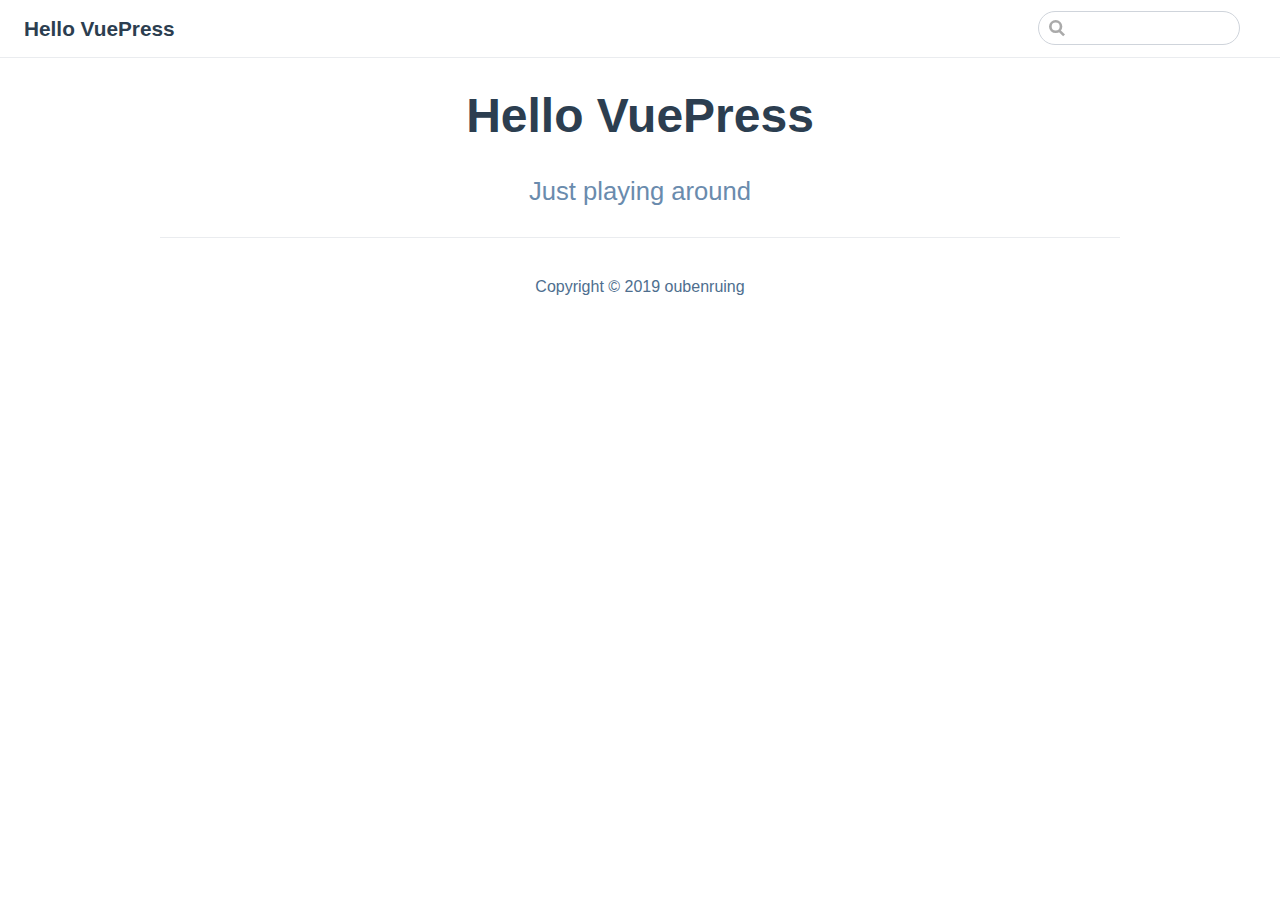
<file: index.html>
<!DOCTYPE html>
<html lang="en-US">
  <head>
    <meta charset="utf-8">
    <meta name="viewport" content="width=device-width,initial-scale=1">
    <title>Hello VuePress</title>
    <meta name="description" content="Just playing around">
    
    
    <link rel="preload" href="/assets/css/0.styles.a560114f.css" as="style"><link rel="preload" href="/assets/js/app.188246b3.js" as="script"><link rel="preload" href="/assets/js/2.2051b14d.js" as="script"><link rel="preload" href="/assets/js/6.be427013.js" as="script"><link rel="preload" href="/assets/js/3.f272d72b.js" as="script"><link rel="prefetch" href="/assets/js/4.4fdb8f2b.js"><link rel="prefetch" href="/assets/js/5.a347b5f8.js"><link rel="prefetch" href="/assets/js/7.7e8e9746.js"><link rel="prefetch" href="/assets/js/8.ae08fab0.js"><link rel="prefetch" href="/assets/js/9.f68989a5.js">
    <link rel="stylesheet" href="/assets/css/0.styles.a560114f.css">
  </head>
  <body>
    <div id="app" data-server-rendered="true"><div class="theme-container no-sidebar"><header class="navbar"><div class="sidebar-button"><svg xmlns="http://www.w3.org/2000/svg" aria-hidden="true" role="img" viewBox="0 0 448 512" class="icon"><path fill="currentColor" d="M436 124H12c-6.627 0-12-5.373-12-12V80c0-6.627 5.373-12 12-12h424c6.627 0 12 5.373 12 12v32c0 6.627-5.373 12-12 12zm0 160H12c-6.627 0-12-5.373-12-12v-32c0-6.627 5.373-12 12-12h424c6.627 0 12 5.373 12 12v32c0 6.627-5.373 12-12 12zm0 160H12c-6.627 0-12-5.373-12-12v-32c0-6.627 5.373-12 12-12h424c6.627 0 12 5.373 12 12v32c0 6.627-5.373 12-12 12z"></path></svg></div> <a href="/" class="home-link router-link-exact-active router-link-active"><!----> <span class="site-name">Hello VuePress</span></a> <div class="links"><div class="search-box"><input aria-label="Search" autocomplete="off" spellcheck="false" value=""> <!----></div> <!----></div></header> <div class="sidebar-mask"></div> <aside class="sidebar"><!---->  <!----> </aside> <main aria-labelledby="main-title" class="home"><header class="hero"><!----> <h1 id="main-title">Hello VuePress</h1> <p class="description">
      Just playing around
    </p> <!----></header> <!----> <div class="theme-default-content custom content__default"><p><div data-v-6a43aa1a></div></p></div> <div class="footer">
    Copyright © 2019 oubenruing
  </div></main></div><div class="global-ui"></div></div>
    <script src="/assets/js/app.188246b3.js" defer></script><script src="/assets/js/2.2051b14d.js" defer></script><script src="/assets/js/6.be427013.js" defer></script><script src="/assets/js/3.f272d72b.js" defer></script>
  </body>
</html>
</file>
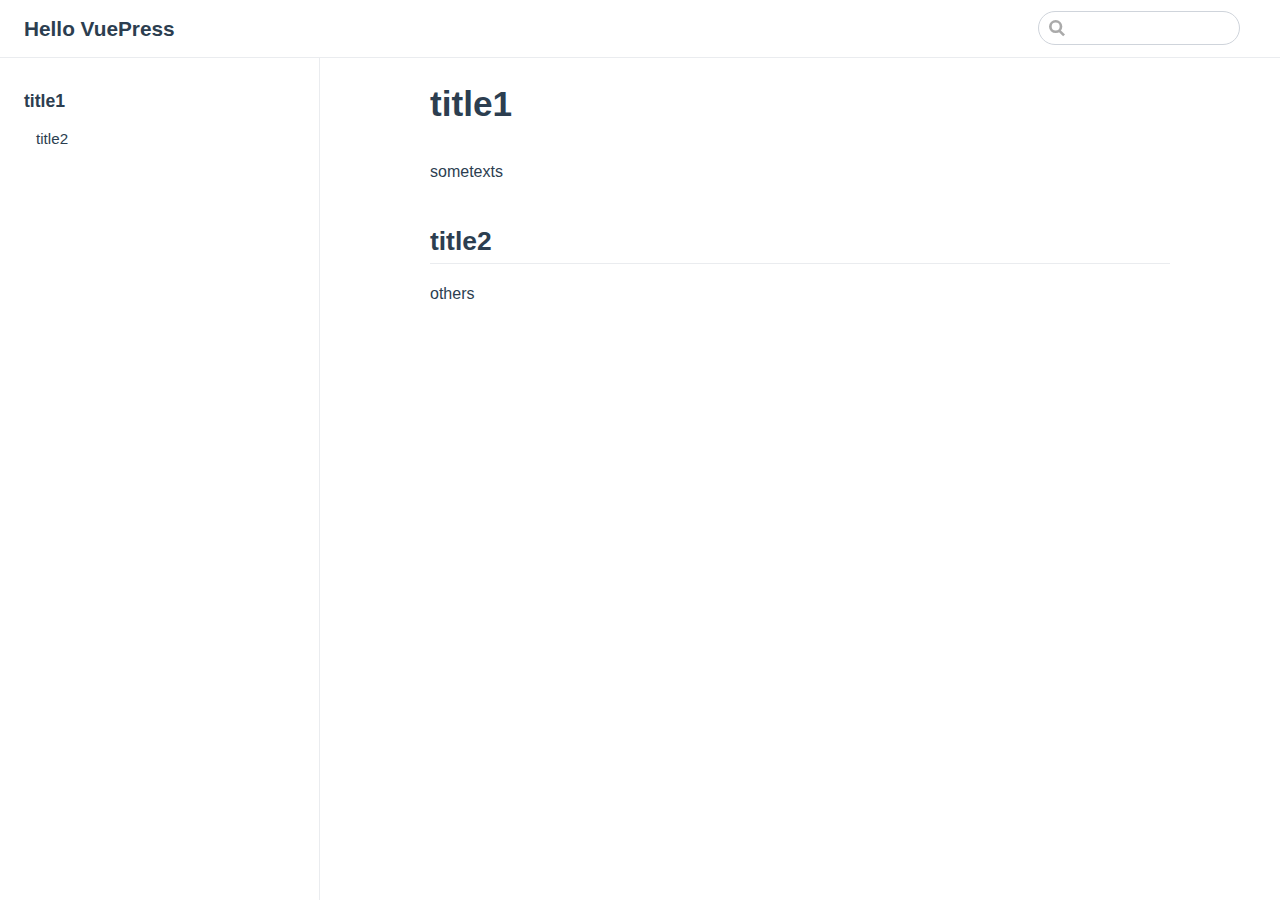
<file: pages/page1.html>
<!DOCTYPE html>
<html lang="en-US">
  <head>
    <meta charset="utf-8">
    <meta name="viewport" content="width=device-width,initial-scale=1">
    <title>title1 | Hello VuePress</title>
    <meta name="description" content="Just playing around">
    
    
    <link rel="preload" href="/assets/css/0.styles.a560114f.css" as="style"><link rel="preload" href="/assets/js/app.188246b3.js" as="script"><link rel="preload" href="/assets/js/2.2051b14d.js" as="script"><link rel="preload" href="/assets/js/7.7e8e9746.js" as="script"><link rel="prefetch" href="/assets/js/3.f272d72b.js"><link rel="prefetch" href="/assets/js/4.4fdb8f2b.js"><link rel="prefetch" href="/assets/js/5.a347b5f8.js"><link rel="prefetch" href="/assets/js/6.be427013.js"><link rel="prefetch" href="/assets/js/8.ae08fab0.js"><link rel="prefetch" href="/assets/js/9.f68989a5.js">
    <link rel="stylesheet" href="/assets/css/0.styles.a560114f.css">
  </head>
  <body>
    <div id="app" data-server-rendered="true"><div class="theme-container"><header class="navbar"><div class="sidebar-button"><svg xmlns="http://www.w3.org/2000/svg" aria-hidden="true" role="img" viewBox="0 0 448 512" class="icon"><path fill="currentColor" d="M436 124H12c-6.627 0-12-5.373-12-12V80c0-6.627 5.373-12 12-12h424c6.627 0 12 5.373 12 12v32c0 6.627-5.373 12-12 12zm0 160H12c-6.627 0-12-5.373-12-12v-32c0-6.627 5.373-12 12-12h424c6.627 0 12 5.373 12 12v32c0 6.627-5.373 12-12 12zm0 160H12c-6.627 0-12-5.373-12-12v-32c0-6.627 5.373-12 12-12h424c6.627 0 12 5.373 12 12v32c0 6.627-5.373 12-12 12z"></path></svg></div> <a href="/" class="home-link router-link-active"><!----> <span class="site-name">Hello VuePress</span></a> <div class="links"><div class="search-box"><input aria-label="Search" autocomplete="off" spellcheck="false" value=""> <!----></div> <!----></div></header> <div class="sidebar-mask"></div> <aside class="sidebar"><!---->  <ul class="sidebar-links"><li><section class="sidebar-group depth-0"><p class="sidebar-heading open"><span>title1</span> <!----></p> <ul class="sidebar-links sidebar-group-items"><li><a href="/pages/page1.html#title2" class="sidebar-link">title2</a><ul class="sidebar-sub-headers"></ul></li></ul></section></li></ul> </aside> <main class="page"> <div class="theme-default-content content__default"><h1 id="title1"><a href="#title1" aria-hidden="true" class="header-anchor">#</a> title1</h1> <p>sometexts</p> <h2 id="title2"><a href="#title2" aria-hidden="true" class="header-anchor">#</a> title2</h2> <p>others</p></div> <footer class="page-edit"><!----> <!----></footer> <!----> </main></div><div class="global-ui"></div></div>
    <script src="/assets/js/app.188246b3.js" defer></script><script src="/assets/js/2.2051b14d.js" defer></script><script src="/assets/js/7.7e8e9746.js" defer></script>
  </body>
</html>
</file>
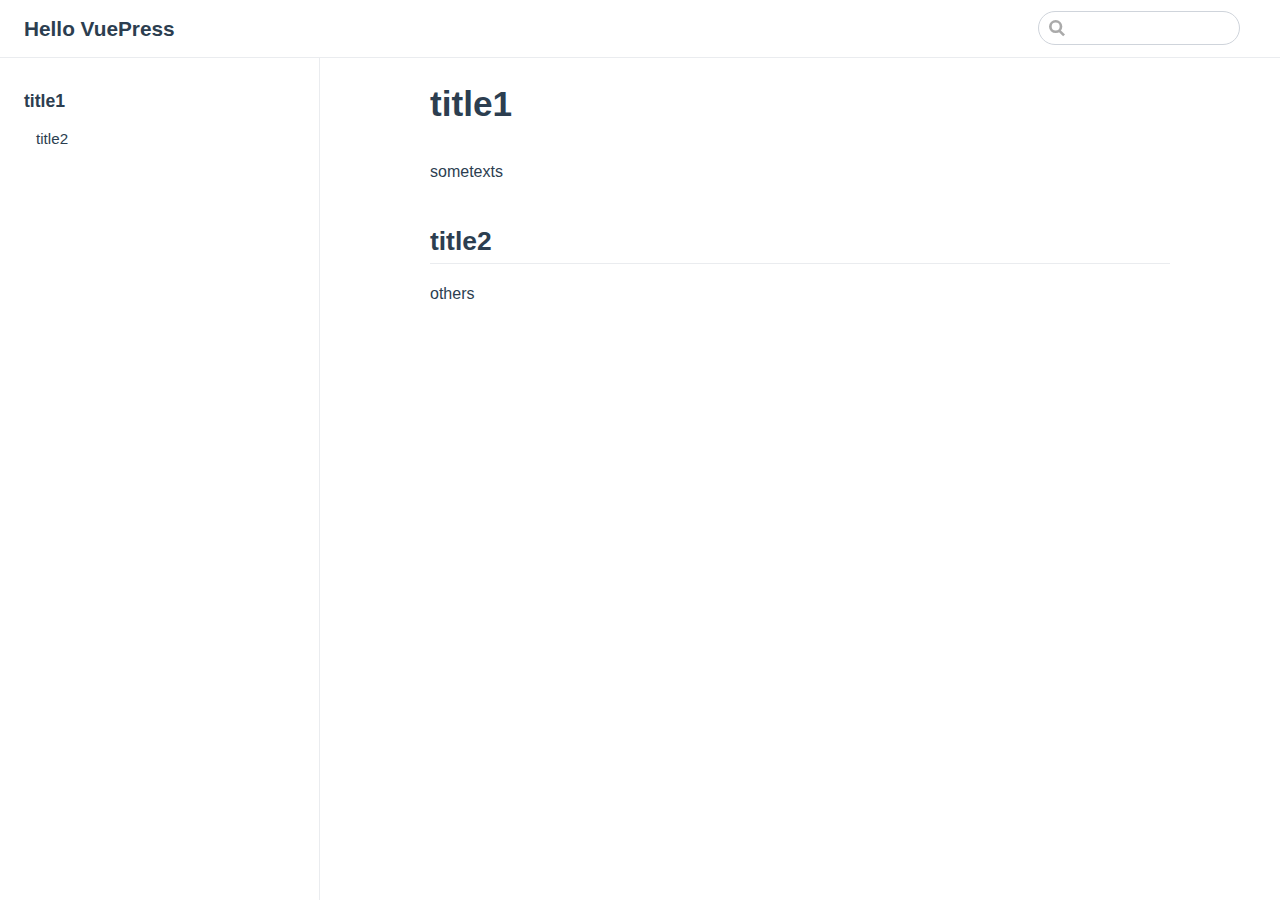
<file: pages/page2.html>
<!DOCTYPE html>
<html lang="en-US">
  <head>
    <meta charset="utf-8">
    <meta name="viewport" content="width=device-width,initial-scale=1">
    <title>title1 | Hello VuePress</title>
    <meta name="description" content="Just playing around">
    
    
    <link rel="preload" href="/assets/css/0.styles.a560114f.css" as="style"><link rel="preload" href="/assets/js/app.188246b3.js" as="script"><link rel="preload" href="/assets/js/2.2051b14d.js" as="script"><link rel="preload" href="/assets/js/8.ae08fab0.js" as="script"><link rel="prefetch" href="/assets/js/3.f272d72b.js"><link rel="prefetch" href="/assets/js/4.4fdb8f2b.js"><link rel="prefetch" href="/assets/js/5.a347b5f8.js"><link rel="prefetch" href="/assets/js/6.be427013.js"><link rel="prefetch" href="/assets/js/7.7e8e9746.js"><link rel="prefetch" href="/assets/js/9.f68989a5.js">
    <link rel="stylesheet" href="/assets/css/0.styles.a560114f.css">
  </head>
  <body>
    <div id="app" data-server-rendered="true"><div class="theme-container"><header class="navbar"><div class="sidebar-button"><svg xmlns="http://www.w3.org/2000/svg" aria-hidden="true" role="img" viewBox="0 0 448 512" class="icon"><path fill="currentColor" d="M436 124H12c-6.627 0-12-5.373-12-12V80c0-6.627 5.373-12 12-12h424c6.627 0 12 5.373 12 12v32c0 6.627-5.373 12-12 12zm0 160H12c-6.627 0-12-5.373-12-12v-32c0-6.627 5.373-12 12-12h424c6.627 0 12 5.373 12 12v32c0 6.627-5.373 12-12 12zm0 160H12c-6.627 0-12-5.373-12-12v-32c0-6.627 5.373-12 12-12h424c6.627 0 12 5.373 12 12v32c0 6.627-5.373 12-12 12z"></path></svg></div> <a href="/" class="home-link router-link-active"><!----> <span class="site-name">Hello VuePress</span></a> <div class="links"><div class="search-box"><input aria-label="Search" autocomplete="off" spellcheck="false" value=""> <!----></div> <!----></div></header> <div class="sidebar-mask"></div> <aside class="sidebar"><!---->  <ul class="sidebar-links"><li><section class="sidebar-group depth-0"><p class="sidebar-heading open"><span>title1</span> <!----></p> <ul class="sidebar-links sidebar-group-items"><li><a href="/pages/page2.html#title2" class="sidebar-link">title2</a><ul class="sidebar-sub-headers"></ul></li></ul></section></li></ul> </aside> <main class="page"> <div class="theme-default-content content__default"><h1 id="title1"><a href="#title1" aria-hidden="true" class="header-anchor">#</a> title1</h1> <p>sometexts</p> <h2 id="title2"><a href="#title2" aria-hidden="true" class="header-anchor">#</a> title2</h2> <p>others</p></div> <footer class="page-edit"><!----> <!----></footer> <!----> </main></div><div class="global-ui"></div></div>
    <script src="/assets/js/app.188246b3.js" defer></script><script src="/assets/js/2.2051b14d.js" defer></script><script src="/assets/js/8.ae08fab0.js" defer></script>
  </body>
</html>
</file>
<file: assets/css/0.styles.a560114f.css>
#nprogress{pointer-events:none}#nprogress .bar{background:#3eaf7c;position:fixed;z-index:1031;top:0;left:0;width:100%;height:2px}#nprogress .peg{display:block;position:absolute;right:0;width:100px;height:100%;box-shadow:0 0 10px #3eaf7c,0 0 5px #3eaf7c;opacity:1;transform:rotate(3deg) translateY(-4px)}#nprogress .spinner{display:block;position:fixed;z-index:1031;top:15px;right:15px}#nprogress .spinner-icon{width:18px;height:18px;box-sizing:border-box;border-color:#3eaf7c transparent transparent #3eaf7c;border-style:solid;border-width:2px;border-radius:50%;-webkit-animation:nprogress-spinner .4s linear infinite;animation:nprogress-spinner .4s linear infinite}.nprogress-custom-parent{overflow:hidden;position:relative}.nprogress-custom-parent #nprogress .bar,.nprogress-custom-parent #nprogress .spinner{position:absolute}@-webkit-keyframes nprogress-spinner{0%{transform:rotate(0deg)}to{transform:rotate(1turn)}}@keyframes nprogress-spinner{0%{transform:rotate(0deg)}to{transform:rotate(1turn)}}.icon.outbound{color:#aaa;display:inline-block;vertical-align:middle;position:relative;top:-1px}.home{padding:3.6rem 2rem 0;max-width:960px;margin:0 auto;display:block}.home .hero{text-align:center}.home .hero img{max-width:100%;max-height:280px;display:block;margin:3rem auto 1.5rem}.home .hero h1{font-size:3rem}.home .hero .action,.home .hero .description,.home .hero h1{margin:1.8rem auto}.home .hero .description{max-width:35rem;font-size:1.6rem;line-height:1.3;color:#6a8bad}.home .hero .action-button{display:inline-block;font-size:1.2rem;color:#fff;background-color:#3eaf7c;padding:.8rem 1.6rem;border-radius:4px;transition:background-color .1s ease;box-sizing:border-box;border-bottom:1px solid #389d70}.home .hero .action-button:hover{background-color:#4abf8a}.home .features{border-top:1px solid #eaecef;padding:1.2rem 0;margin-top:2.5rem;display:flex;flex-wrap:wrap;align-items:flex-start;align-content:stretch;justify-content:space-between}.home .feature{flex-grow:1;flex-basis:30%;max-width:30%}.home .feature h2{font-size:1.4rem;font-weight:500;border-bottom:none;padding-bottom:0;color:#3a5169}.home .feature p{color:#4e6e8e}.home .footer{padding:2.5rem;border-top:1px solid #eaecef;text-align:center;color:#4e6e8e}@media (max-width:719px){.home .features{flex-direction:column}.home .feature{max-width:100%;padding:0 2.5rem}}@media (max-width:419px){.home{padding-left:1.5rem;padding-right:1.5rem}.home .hero img{max-height:210px;margin:2rem auto 1.2rem}.home .hero h1{font-size:2rem}.home .hero .action,.home .hero .description,.home .hero h1{margin:1.2rem auto}.home .hero .description{font-size:1.2rem}.home .hero .action-button{font-size:1rem;padding:.6rem 1.2rem}.home .feature h2{font-size:1.25rem}}.search-box{display:inline-block;position:relative;margin-right:1rem}.search-box input{cursor:text;width:10rem;height:2rem;color:#4e6e8e;display:inline-block;border:1px solid #cfd4db;border-radius:2rem;font-size:.9rem;line-height:2rem;padding:0 .5rem 0 2rem;outline:none;transition:all .2s ease;background:#fff url(/assets/img/search.83621669.svg) .6rem .5rem no-repeat;background-size:1rem}.search-box input:focus{cursor:auto;border-color:#3eaf7c}.search-box .suggestions{background:#fff;width:20rem;position:absolute;top:1.5rem;border:1px solid #cfd4db;border-radius:6px;padding:.4rem;list-style-type:none}.search-box .suggestions.align-right{right:0}.search-box .suggestion{line-height:1.4;padding:.4rem .6rem;border-radius:4px;cursor:pointer}.search-box .suggestion a{white-space:normal;color:#5d82a6}.search-box .suggestion a .page-title{font-weight:600}.search-box .suggestion a .header{font-size:.9em;margin-left:.25em}.search-box .suggestion.focused{background-color:#f3f4f5}.search-box .suggestion.focused a{color:#3eaf7c}@media (max-width:959px){.search-box input{cursor:pointer;width:0;border-color:transparent;position:relative}.search-box input:focus{cursor:text;left:0;width:10rem}}@media (-ms-high-contrast:none){.search-box input{height:2rem}}@media (max-width:959px) and (min-width:719px){.search-box .suggestions{left:0}}@media (max-width:719px){.search-box{margin-right:0}.search-box input{left:1rem}.search-box .suggestions{right:0}}@media (max-width:419px){.search-box .suggestions{width:calc(100vw - 4rem)}.search-box input:focus{width:8rem}}.sidebar-button{cursor:pointer;display:none;width:1.25rem;height:1.25rem;position:absolute;padding:.6rem;top:.6rem;left:1rem}.sidebar-button .icon{display:block;width:1.25rem;height:1.25rem}@media (max-width:719px){.sidebar-button{display:block}}.dropdown-enter,.dropdown-leave-to{height:0!important}.dropdown-wrapper{cursor:pointer}.dropdown-wrapper .dropdown-title{display:block;font-size:.9rem;font-family:inherit;cursor:inherit;padding:inherit;line-height:1.4rem;background:transparent;border:none;font-weight:500;color:#2c3e50}.dropdown-wrapper .dropdown-title:hover{border-color:transparent}.dropdown-wrapper .dropdown-title .arrow{vertical-align:middle;margin-top:-1px;margin-left:.4rem}.dropdown-wrapper .nav-dropdown .dropdown-item{color:inherit;line-height:1.7rem}.dropdown-wrapper .nav-dropdown .dropdown-item h4{margin:.45rem 0 0;border-top:1px solid #eee;padding:.45rem 1.5rem 0 1.25rem}.dropdown-wrapper .nav-dropdown .dropdown-item .dropdown-subitem-wrapper{padding:0;list-style:none}.dropdown-wrapper .nav-dropdown .dropdown-item .dropdown-subitem-wrapper .dropdown-subitem{font-size:.9em}.dropdown-wrapper .nav-dropdown .dropdown-item a{display:block;line-height:1.7rem;position:relative;border-bottom:none;font-weight:400;margin-bottom:0;padding:0 1.5rem 0 1.25rem}.dropdown-wrapper .nav-dropdown .dropdown-item a.router-link-active,.dropdown-wrapper .nav-dropdown .dropdown-item a:hover{color:#3eaf7c}.dropdown-wrapper .nav-dropdown .dropdown-item a.router-link-active:after{content:"";width:0;height:0;border-left:5px solid #3eaf7c;border-top:3px solid transparent;border-bottom:3px solid transparent;position:absolute;top:calc(50% - 2px);left:9px}.dropdown-wrapper .nav-dropdown .dropdown-item:first-child h4{margin-top:0;padding-top:0;border-top:0}@media (max-width:719px){.dropdown-wrapper.open .dropdown-title{margin-bottom:.5rem}.dropdown-wrapper .dropdown-title{font-weight:600;font-size:inherit}.dropdown-wrapper .dropdown-title:hover{color:#3eaf7c}.dropdown-wrapper .nav-dropdown{transition:height .1s ease-out;overflow:hidden}.dropdown-wrapper .nav-dropdown .dropdown-item h4{border-top:0;margin-top:0;padding-top:0}.dropdown-wrapper .nav-dropdown .dropdown-item>a,.dropdown-wrapper .nav-dropdown .dropdown-item h4{font-size:15px;line-height:2rem}.dropdown-wrapper .nav-dropdown .dropdown-item .dropdown-subitem{font-size:14px;padding-left:1rem}}@media (min-width:719px){.dropdown-wrapper{height:1.8rem}.dropdown-wrapper.open .nav-dropdown,.dropdown-wrapper:hover .nav-dropdown{display:block!important}.dropdown-wrapper.open:blur{display:none}.dropdown-wrapper .dropdown-title .arrow{border-left:4px solid transparent;border-right:4px solid transparent;border-top:6px solid #ccc;border-bottom:0}.dropdown-wrapper .nav-dropdown{display:none;height:auto!important;box-sizing:border-box;max-height:calc(100vh - 2.7rem);overflow-y:auto;position:absolute;top:100%;right:0;background-color:#fff;padding:.6rem 0;border:1px solid;border-color:#ddd #ddd #ccc;text-align:left;border-radius:.25rem;white-space:nowrap;margin:0}}.nav-links{display:inline-block}.nav-links a{line-height:1.4rem;color:inherit}.nav-links a.router-link-active,.nav-links a:hover{color:#3eaf7c}.nav-links .nav-item{position:relative;display:inline-block;margin-left:1.5rem;line-height:2rem}.nav-links .nav-item:first-child{margin-left:0}.nav-links .repo-link{margin-left:1.5rem}@media (max-width:719px){.nav-links .nav-item,.nav-links .repo-link{margin-left:0}}@media (min-width:719px){.nav-links a.router-link-active,.nav-links a:hover{color:#2c3e50}.nav-item>a:not(.external).router-link-active,.nav-item>a:not(.external):hover{margin-bottom:-2px;border-bottom:2px solid #46bd87}}.navbar{padding:.7rem 1.5rem;line-height:2.2rem}.navbar a,.navbar img,.navbar span{display:inline-block}.navbar .logo{height:2.2rem;min-width:2.2rem;margin-right:.8rem;vertical-align:top}.navbar .site-name{font-size:1.3rem;font-weight:600;color:#2c3e50;position:relative}.navbar .links{padding-left:1.5rem;box-sizing:border-box;background-color:#fff;white-space:nowrap;font-size:.9rem;position:absolute;right:1.5rem;top:.7rem;display:flex}.navbar .links .search-box{flex:0 0 auto;vertical-align:top}@media (max-width:719px){.navbar{padding-left:4rem}.navbar .can-hide{display:none}.navbar .links{padding-left:1.5rem}.navbar .site-name{width:calc(100vw - 9.4rem);overflow:hidden;white-space:nowrap;text-overflow:ellipsis}}.page-edit{max-width:740px;margin:0 auto;padding:2rem 2.5rem}@media (max-width:959px){.page-edit{padding:2rem}}@media (max-width:419px){.page-edit{padding:1.5rem}}.page-edit{padding-top:1rem;padding-bottom:1rem;overflow:auto}.page-edit .edit-link{display:inline-block}.page-edit .edit-link a{color:#4e6e8e;margin-right:.25rem}.page-edit .last-updated{float:right;font-size:.9em}.page-edit .last-updated .prefix{font-weight:500;color:#4e6e8e}.page-edit .last-updated .time{font-weight:400;color:#aaa}@media (max-width:719px){.page-edit .edit-link{margin-bottom:.5rem}.page-edit .last-updated{font-size:.8em;float:none;text-align:left}}.page-nav{max-width:740px;margin:0 auto;padding:2rem 2.5rem}@media (max-width:959px){.page-nav{padding:2rem}}@media (max-width:419px){.page-nav{padding:1.5rem}}.page-nav{padding-top:1rem;padding-bottom:0}.page-nav .inner{min-height:2rem;margin-top:0;border-top:1px solid #eaecef;padding-top:1rem;overflow:auto}.page-nav .next{float:right}.page{padding-bottom:2rem;display:block}.sidebar-group .sidebar-group{padding-left:.5em}.sidebar-group:not(.collapsable) .sidebar-heading:not(.clickable){cursor:auto;color:inherit}.sidebar-group.is-sub-group{padding-left:0}.sidebar-group.is-sub-group>.sidebar-heading{font-size:.95em;line-height:1.4;font-weight:400;padding-left:2rem}.sidebar-group.is-sub-group>.sidebar-heading:not(.clickable){opacity:.5}.sidebar-group.is-sub-group>.sidebar-group-items{padding-left:1rem}.sidebar-group.is-sub-group>.sidebar-group-items>li>.sidebar-link{font-size:.95em;border-left:none}.sidebar-group.depth-2>.sidebar-heading{border-left:none}.sidebar-heading{color:#2c3e50;transition:color .15s ease;cursor:pointer;font-size:1.1em;font-weight:700;padding:.35rem 1.5rem .35rem 1.25rem;width:100%;box-sizing:border-box;margin:0;border-left:.25rem solid transparent}.sidebar-heading.open,.sidebar-heading:hover{color:inherit}.sidebar-heading .arrow{position:relative;top:-.12em;left:.5em}.sidebar-heading.clickable.active{font-weight:600;color:#3eaf7c;border-left-color:#3eaf7c}.sidebar-heading.clickable:hover{color:#3eaf7c}.sidebar-group-items{transition:height .1s ease-out;font-size:.95em;overflow:hidden}.sidebar .sidebar-sub-headers{padding-left:1rem;font-size:.95em}a.sidebar-link{font-size:1em;font-weight:400;display:inline-block;color:#2c3e50;border-left:.25rem solid transparent;padding:.35rem 1rem .35rem 1.25rem;line-height:1.4;width:100%;box-sizing:border-box}a.sidebar-link:hover{color:#3eaf7c}a.sidebar-link.active{font-weight:600;color:#3eaf7c;border-left-color:#3eaf7c}.sidebar-group a.sidebar-link{padding-left:2rem}.sidebar-sub-headers a.sidebar-link{padding-top:.25rem;padding-bottom:.25rem;border-left:none}.sidebar-sub-headers a.sidebar-link.active{font-weight:500}.sidebar ul{padding:0;margin:0;list-style-type:none}.sidebar a{display:inline-block}.sidebar .nav-links{display:none;border-bottom:1px solid #eaecef;padding:.5rem 0 .75rem}.sidebar .nav-links a{font-weight:600}.sidebar .nav-links .nav-item,.sidebar .nav-links .repo-link{display:block;line-height:1.25rem;font-size:1.1em;padding:.5rem 0 .5rem 1.5rem}.sidebar>.sidebar-links{padding:1.5rem 0}.sidebar>.sidebar-links>li>a.sidebar-link{font-size:1.1em;line-height:1.7;font-weight:700}.sidebar>.sidebar-links>li:not(:first-child){margin-top:.75rem}@media (max-width:719px){.sidebar .nav-links{display:block}.sidebar .nav-links .dropdown-wrapper .nav-dropdown .dropdown-item a.router-link-active:after{top:calc(1rem - 2px)}.sidebar>.sidebar-links{padding:1rem 0}}code[class*=language-],pre[class*=language-]{color:#ccc;background:none;font-family:Consolas,Monaco,Andale Mono,Ubuntu Mono,monospace;font-size:1em;text-align:left;white-space:pre;word-spacing:normal;word-break:normal;word-wrap:normal;line-height:1.5;-moz-tab-size:4;-o-tab-size:4;tab-size:4;-webkit-hyphens:none;-ms-hyphens:none;hyphens:none}pre[class*=language-]{padding:1em;margin:.5em 0;overflow:auto}:not(pre)>code[class*=language-],pre[class*=language-]{background:#2d2d2d}:not(pre)>code[class*=language-]{padding:.1em;border-radius:.3em;white-space:normal}.token.block-comment,.token.cdata,.token.comment,.token.doctype,.token.prolog{color:#999}.token.punctuation{color:#ccc}.token.attr-name,.token.deleted,.token.namespace,.token.tag{color:#e2777a}.token.function-name{color:#6196cc}.token.boolean,.token.function,.token.number{color:#f08d49}.token.class-name,.token.constant,.token.property,.token.symbol{color:#f8c555}.token.atrule,.token.builtin,.token.important,.token.keyword,.token.selector{color:#cc99cd}.token.attr-value,.token.char,.token.regex,.token.string,.token.variable{color:#7ec699}.token.entity,.token.operator,.token.url{color:#67cdcc}.token.bold,.token.important{font-weight:700}.token.italic{font-style:italic}.token.entity{cursor:help}.token.inserted{color:green}.theme-default-content code{color:#476582;padding:.25rem .5rem;margin:0;font-size:.85em;background-color:rgba(27,31,35,.05);border-radius:3px}.theme-default-content code .token.deleted{color:#ec5975}.theme-default-content code .token.inserted{color:#3eaf7c}.theme-default-content pre,.theme-default-content pre[class*=language-]{line-height:1.4;padding:1.25rem 1.5rem;margin:.85rem 0;background-color:#282c34;border-radius:6px;overflow:auto}.theme-default-content pre[class*=language-] code,.theme-default-content pre code{color:#fff;padding:0;background-color:transparent;border-radius:0}div[class*=language-]{position:relative;background-color:#282c34;border-radius:6px}div[class*=language-] .highlight-lines{-webkit-user-select:none;-moz-user-select:none;-ms-user-select:none;user-select:none;padding-top:1.3rem;position:absolute;top:0;left:0;width:100%;line-height:1.4}div[class*=language-] .highlight-lines .highlighted{background-color:rgba(0,0,0,.66)}div[class*=language-] pre,div[class*=language-] pre[class*=language-]{background:transparent;position:relative;z-index:1}div[class*=language-]:before{position:absolute;z-index:3;top:.8em;right:1em;font-size:.75rem;color:hsla(0,0%,100%,.4)}div[class*=language-]:not(.line-numbers-mode) .line-numbers-wrapper{display:none}div[class*=language-].line-numbers-mode .highlight-lines .highlighted{position:relative}div[class*=language-].line-numbers-mode .highlight-lines .highlighted:before{content:" ";position:absolute;z-index:3;left:0;top:0;display:block;width:3.5rem;height:100%;background-color:rgba(0,0,0,.66)}div[class*=language-].line-numbers-mode pre{padding-left:4.5rem;vertical-align:middle}div[class*=language-].line-numbers-mode .line-numbers-wrapper{position:absolute;top:0;width:3.5rem;text-align:center;color:hsla(0,0%,100%,.3);padding:1.25rem 0;line-height:1.4}div[class*=language-].line-numbers-mode .line-numbers-wrapper .line-number,div[class*=language-].line-numbers-mode .line-numbers-wrapper br{-webkit-user-select:none;-moz-user-select:none;-ms-user-select:none;user-select:none}div[class*=language-].line-numbers-mode .line-numbers-wrapper .line-number{position:relative;z-index:4;font-size:.85em}div[class*=language-].line-numbers-mode:after{content:"";position:absolute;z-index:2;top:0;left:0;width:3.5rem;height:100%;border-radius:6px 0 0 6px;border-right:1px solid rgba(0,0,0,.66);background-color:#282c34}div[class~=language-js]:before{content:"js"}div[class~=language-ts]:before{content:"ts"}div[class~=language-html]:before{content:"html"}div[class~=language-md]:before{content:"md"}div[class~=language-vue]:before{content:"vue"}div[class~=language-css]:before{content:"css"}div[class~=language-sass]:before{content:"sass"}div[class~=language-scss]:before{content:"scss"}div[class~=language-less]:before{content:"less"}div[class~=language-stylus]:before{content:"stylus"}div[class~=language-go]:before{content:"go"}div[class~=language-java]:before{content:"java"}div[class~=language-c]:before{content:"c"}div[class~=language-sh]:before{content:"sh"}div[class~=language-yaml]:before{content:"yaml"}div[class~=language-py]:before{content:"py"}div[class~=language-docker]:before{content:"docker"}div[class~=language-dockerfile]:before{content:"dockerfile"}div[class~=language-makefile]:before{content:"makefile"}div[class~=language-javascript]:before{content:"js"}div[class~=language-typescript]:before{content:"ts"}div[class~=language-markup]:before{content:"html"}div[class~=language-markdown]:before{content:"md"}div[class~=language-json]:before{content:"json"}div[class~=language-ruby]:before{content:"rb"}div[class~=language-python]:before{content:"py"}div[class~=language-bash]:before{content:"sh"}div[class~=language-php]:before{content:"php"}.custom-block .custom-block-title{font-weight:600;margin-bottom:-.4rem}.custom-block.danger,.custom-block.tip,.custom-block.warning{padding:.1rem 1.5rem;border-left-width:.5rem;border-left-style:solid;margin:1rem 0}.custom-block.tip{background-color:#f3f5f7;border-color:#42b983}.custom-block.warning{background-color:rgba(255,229,100,.3);border-color:#e7c000;color:#6b5900}.custom-block.warning .custom-block-title{color:#b29400}.custom-block.warning a{color:#2c3e50}.custom-block.danger{background-color:#ffe6e6;border-color:#c00;color:#4d0000}.custom-block.danger .custom-block-title{color:#900}.custom-block.danger a{color:#2c3e50}.arrow{display:inline-block;width:0;height:0}.arrow.up{border-bottom:6px solid #ccc}.arrow.down,.arrow.up{border-left:4px solid transparent;border-right:4px solid transparent}.arrow.down{border-top:6px solid #ccc}.arrow.right{border-left:6px solid #ccc}.arrow.left,.arrow.right{border-top:4px solid transparent;border-bottom:4px solid transparent}.arrow.left{border-right:6px solid #ccc}.theme-default-content:not(.custom){max-width:740px;margin:0 auto;padding:2rem 2.5rem}@media (max-width:959px){.theme-default-content:not(.custom){padding:2rem}}@media (max-width:419px){.theme-default-content:not(.custom){padding:1.5rem}}.table-of-contents .badge{vertical-align:middle}body,html{padding:0;margin:0;background-color:#fff}body{font-family:-apple-system,BlinkMacSystemFont,Segoe UI,Roboto,Oxygen,Ubuntu,Cantarell,Fira Sans,Droid Sans,Helvetica Neue,sans-serif;-webkit-font-smoothing:antialiased;-moz-osx-font-smoothing:grayscale;font-size:16px;color:#2c3e50}.page{padding-left:20rem}.navbar{z-index:20;right:0;height:3.6rem;background-color:#fff;box-sizing:border-box;border-bottom:1px solid #eaecef}.navbar,.sidebar-mask{position:fixed;top:0;left:0}.sidebar-mask{z-index:9;width:100vw;height:100vh;display:none}.sidebar{font-size:16px;background-color:#fff;width:20rem;position:fixed;z-index:10;margin:0;top:3.6rem;left:0;bottom:0;box-sizing:border-box;border-right:1px solid #eaecef;overflow-y:auto}.theme-default-content:not(.custom)>:first-child{margin-top:3.6rem}.theme-default-content:not(.custom) a:hover{text-decoration:underline}.theme-default-content:not(.custom) p.demo{padding:1rem 1.5rem;border:1px solid #ddd;border-radius:4px}.theme-default-content:not(.custom) img{max-width:100%}.theme-default-content.custom{padding:0;margin:0}.theme-default-content.custom img{max-width:100%}a{font-weight:500;text-decoration:none}a,p a code{color:#3eaf7c}p a code{font-weight:400}kbd{background:#eee;border:.15rem solid #ddd;border-bottom:.25rem solid #ddd;border-radius:.15rem;padding:0 .15em}blockquote{font-size:1rem;color:#999;border-left:.2rem solid #dfe2e5;margin:1rem 0;padding:.25rem 0 .25rem 1rem}blockquote>p{margin:0}ol,ul{padding-left:1.2em}strong{font-weight:600}h1,h2,h3,h4,h5,h6{font-weight:600;line-height:1.25}.theme-default-content:not(.custom)>h1,.theme-default-content:not(.custom)>h2,.theme-default-content:not(.custom)>h3,.theme-default-content:not(.custom)>h4,.theme-default-content:not(.custom)>h5,.theme-default-content:not(.custom)>h6{margin-top:-3.1rem;padding-top:4.6rem;margin-bottom:0}.theme-default-content:not(.custom)>h1:first-child,.theme-default-content:not(.custom)>h2:first-child,.theme-default-content:not(.custom)>h3:first-child,.theme-default-content:not(.custom)>h4:first-child,.theme-default-content:not(.custom)>h5:first-child,.theme-default-content:not(.custom)>h6:first-child{margin-top:-1.5rem;margin-bottom:1rem}.theme-default-content:not(.custom)>h1:first-child+.custom-block,.theme-default-content:not(.custom)>h1:first-child+p,.theme-default-content:not(.custom)>h1:first-child+pre,.theme-default-content:not(.custom)>h2:first-child+.custom-block,.theme-default-content:not(.custom)>h2:first-child+p,.theme-default-content:not(.custom)>h2:first-child+pre,.theme-default-content:not(.custom)>h3:first-child+.custom-block,.theme-default-content:not(.custom)>h3:first-child+p,.theme-default-content:not(.custom)>h3:first-child+pre,.theme-default-content:not(.custom)>h4:first-child+.custom-block,.theme-default-content:not(.custom)>h4:first-child+p,.theme-default-content:not(.custom)>h4:first-child+pre,.theme-default-content:not(.custom)>h5:first-child+.custom-block,.theme-default-content:not(.custom)>h5:first-child+p,.theme-default-content:not(.custom)>h5:first-child+pre,.theme-default-content:not(.custom)>h6:first-child+.custom-block,.theme-default-content:not(.custom)>h6:first-child+p,.theme-default-content:not(.custom)>h6:first-child+pre{margin-top:2rem}h1:hover .header-anchor,h2:hover .header-anchor,h3:hover .header-anchor,h4:hover .header-anchor,h5:hover .header-anchor,h6:hover .header-anchor{opacity:1}h1{font-size:2.2rem}h2{font-size:1.65rem;padding-bottom:.3rem;border-bottom:1px solid #eaecef}h3{font-size:1.35rem}a.header-anchor{font-size:.85em;float:left;margin-left:-.87em;padding-right:.23em;margin-top:.125em;opacity:0}a.header-anchor:hover{text-decoration:none}.line-number,code,kbd{font-family:source-code-pro,Menlo,Monaco,Consolas,Courier New,monospace}ol,p,ul{line-height:1.7}hr{border:0;border-top:1px solid #eaecef}table{border-collapse:collapse;margin:1rem 0;display:block;overflow-x:auto}tr{border-top:1px solid #dfe2e5}tr:nth-child(2n){background-color:#f6f8fa}td,th{border:1px solid #dfe2e5;padding:.6em 1em}.theme-container.sidebar-open .sidebar-mask{display:block}.theme-container.no-navbar .theme-default-content:not(.custom)>h1,.theme-container.no-navbar h2,.theme-container.no-navbar h3,.theme-container.no-navbar h4,.theme-container.no-navbar h5,.theme-container.no-navbar h6{margin-top:1.5rem;padding-top:0}.theme-container.no-navbar .sidebar{top:0}@media (min-width:720px){.theme-container.no-sidebar .sidebar{display:none}.theme-container.no-sidebar .page{padding-left:0}}@media (max-width:959px){.sidebar{font-size:15px;width:16.4rem}.page{padding-left:16.4rem}}@media (max-width:719px){.sidebar{top:0;padding-top:3.6rem;transform:translateX(-100%);transition:transform .2s ease}.page{padding-left:0}.theme-container.sidebar-open .sidebar{transform:translateX(0)}.theme-container.no-navbar .sidebar{padding-top:0}}@media (max-width:419px){h1{font-size:1.9rem}.theme-default-content div[class*=language-]{margin:.85rem -1.5rem;border-radius:0}}.presses[data-v-6a43aa1a]{height:150px}.badge[data-v-c13ee5b0]{display:inline-block;font-size:14px;height:18px;line-height:18px;border-radius:3px;padding:0 6px;color:#fff}.badge.green[data-v-c13ee5b0],.badge.tip[data-v-c13ee5b0],.badge[data-v-c13ee5b0]{background-color:#42b983}.badge.error[data-v-c13ee5b0]{background-color:#da5961}.badge.warn[data-v-c13ee5b0],.badge.warning[data-v-c13ee5b0],.badge.yellow[data-v-c13ee5b0]{background-color:#e7c000}.badge+.badge[data-v-c13ee5b0]{margin-left:5px}
</file>
